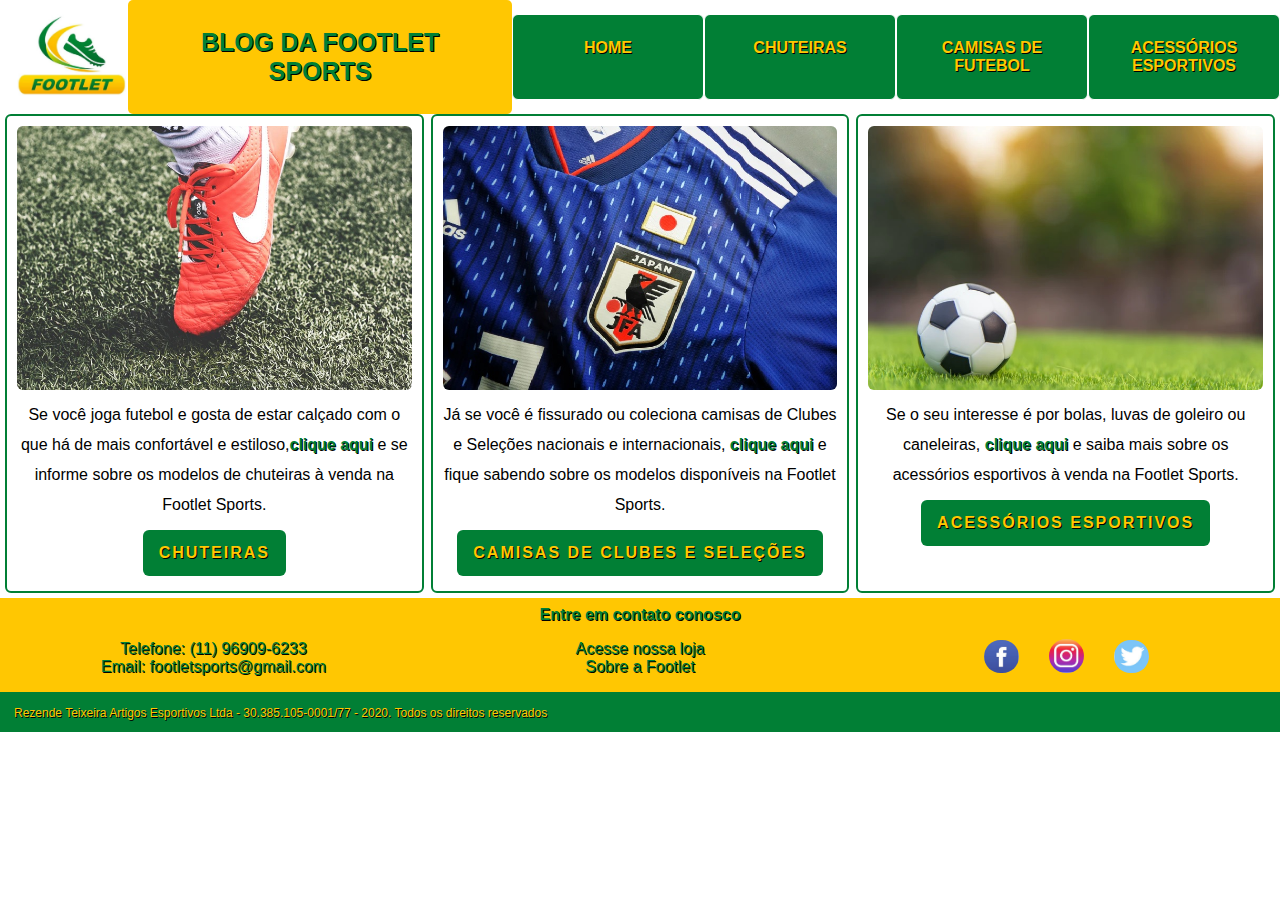
<file: blog footlet/index.html>
<!DOCTYPE html>
<html lang="pt" dir="ltr">
  <head>
    <meta charset="utf-8">
    <link rel="stylesheet" href="styleblog.css">
    <title>Blog | Footlet Sports</title>
</head>
<body>
  <header class="cabeca">
    <section class="cabecacolunas">
      <img src="Img/logo_footlet.jpeg" alt="Logo Footlet">
    </section>
    <section class="cabecacolunas">
      <h1>BLOG DA FOOTLET SPORTS</h1>
    </section>
    <section class="cabecacolunas">
        <nav class="lista-menu">
            <a href="index.html" class="lista-menu-item">HOME</a>
            <a href="chuteiras.html" class="lista-menu-item">CHUTEIRAS</a>
            <a href="camisas.html" class="lista-menu-item">CAMISAS DE FUTEBOL</a>
            <a href="acessorios.html" class="lista-menu-item">ACESSÓRIOS ESPORTIVOS</a>
          </nav>
    </section>
  </header>
    <main>
      <container class="container">
      <section class="colunas-home">
        <img src="Img/chuteira750500.jpg" alt="Chuteiras">
        <p>Se você joga futebol e gosta de estar calçado com o que há de mais confortável e estiloso,<a href="chuteiras.html" class="link">clique aqui</a> e se informe sobre os modelos de chuteiras à venda na Footlet Sports.</p>
        <a href="chuteiras.html" class="btn">CHUTEIRAS</a>
      </section>
        <section class="colunas-home">
        <img src="Img/camisa750500.jpg" alt="Camisas de Clubes e Seleções">
        <p>Já se você é fissurado ou coleciona camisas de Clubes e Seleções nacionais e internacionais, <a href="camisas.html" class="link">clique aqui</a> e fique sabendo sobre os modelos disponíveis na Footlet Sports.</p>
        <a href="camisas.html" class="btn">CAMISAS DE CLUBES E SELEÇÕES</a>
      </section>
      <section class="colunas-home">
        <img src="Img/bola750500.jpg" alt="Acessórios Esportivos">
        <p>Se o seu interesse é por bolas, luvas de goleiro ou caneleiras, <a href="acessorios.html" class="link">clique aqui</a> e saiba mais sobre os acessórios esportivos à venda na Footlet Sports.</p>
        <a href="acessorios.html" class="btn">ACESSÓRIOS ESPORTIVOS</a>
      </section>
      </container>
      <div>
        <h3>Entre em contato conosco</h3>
      <div class="rodape">
        <section class ="colunas-rodape">
          <ul>
          <li>Telefone: (11) 96909-6233</li>
          <li>Email: footletsports@gmail.com</li>
          </ul>
        </section>
        <section class ="colunas-rodape">
          <p><a href="http://www.footlet.com.br/" target="_blank" class="item-menu-rodape">Acesse nossa loja</a></p>
          <p><a href="https://www.footlet.com.br/quemsomos/" target="_blank" class="item-menu-rodape">Sobre a Footlet</a></p>
        </section>
        <section class ="colunas-rodape">
          <p><a href="https://www.facebook.com/footletsports/" target="_blank" class="item-menu-sociais"><img src="Img/icone_facebook.png" alt="face"></a><a href="https://www.instagram.com/footlet_sports/" target="_blank" class="item-menu-sociais"><img src="Img/icone_insta.png" alt="insta"></a><a href="https://twitter.com/footlet_sports" target="_blank" class="item-menu-sociais"><img src="Img/icone_twitter.png" alt="twitter"></a></p>
          </section>
        </div>
  </main>
  <footer>
  <p>Rezende Teixeira Artigos Esportivos Ltda - 30.385.105-0001/77 - 2020. Todos os direitos reservados<p>
  </footer>
  </body>
</file>
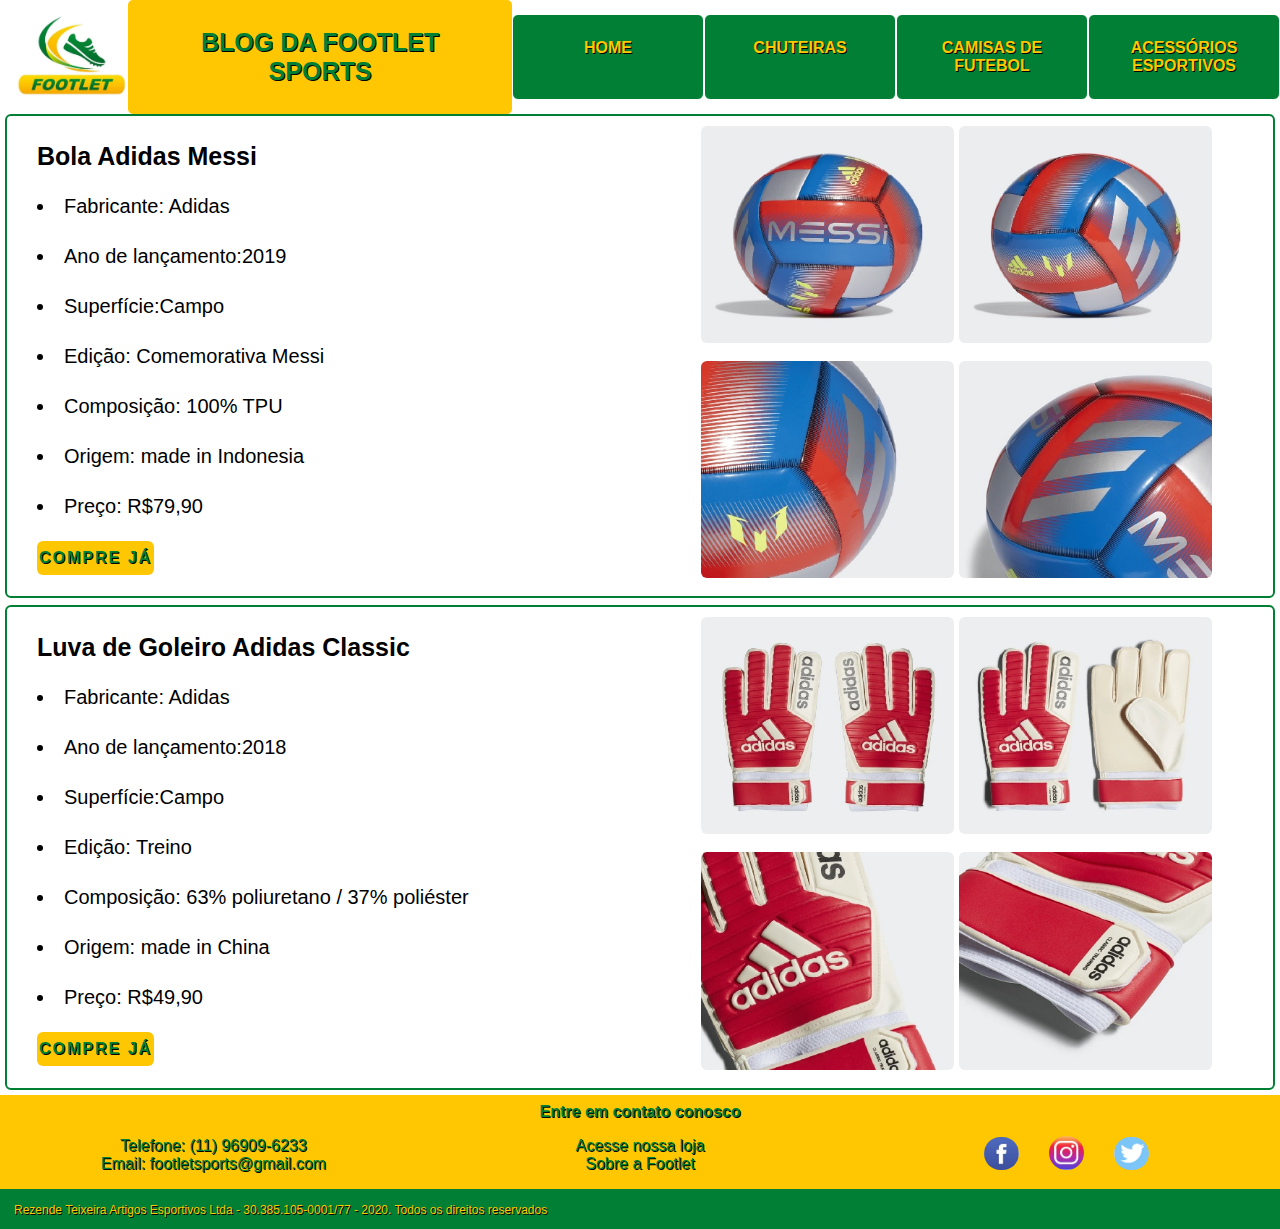
<file: blog footlet/acessorios.html>
<!DOCTYPE html>
<html lang="pt" dir="ltr">
  <head>
    <meta charset="utf-8">
    <link rel="stylesheet" href="styleblog.css">
    <title> Acessórios | Blog | Footlet Sports</title>
</head>
<body>
  <header class="cabeca">
    <section class="cabecacolunas">
      <img src="Img/logo_footlet.jpeg" alt="Logo Footlet">
    </section>
    <section class="cabecacolunas">
      <h1>BLOG DA FOOTLET SPORTS</h1>
    </section>
    <section class="cabecacolunas">
        <nav class="lista-menu">
            <a href="index.html" class="lista-menu-item">HOME</a>
            <a href="chuteiras.html" class="lista-menu-item">CHUTEIRAS</a>
            <a href="camisas.html" class="lista-menu-item">CAMISAS DE FUTEBOL</a>
            <a href="acessorios.html" class="lista-menu-item">ACESSÓRIOS ESPORTIVOS</a>
          </nav>
    </section>
  </header>
    <main>
      <container class="chuteiras">
      <section class="linhas-chuteiras">
        <div class="caracteristicas">
        <h2>Bola Adidas Messi</h2>
        <ul>
          <li>Fabricante: Adidas</li>
          <li>Ano de lançamento:2019</li>
          <li>Superfície:Campo</li>
          <li>Edição: Comemorativa Messi</li>
          <li>Composição: 100% TPU</li>
          <li>Origem: made in Indonesia</li>
          <li>Preço: R$79,90</li>
        </ul>
        <a href="https://www.footlet.com.br/produtos/bola-adidas-messi-capitano-original/" target="_blank" class="botaoprodutos">Compre já</a>
        </div>
        <div class="fotosprodutos">
        <img src="Img/bolamessi1.png" alt="bolamessi1"</img>
        <img src="Img/bolamessi2.png" alt="bolamessi2"</img>
        <img src="Img/bolamessi3.png" alt="bolamessi3"</img>
        <img src="Img/bolamessi4.png" alt="bolamessi4"</img>
        </div>
      </section>
      <section class="linhas-chuteiras">
        <div class="caracteristicas">
          <h2>Luva de Goleiro Adidas Classic</h2>
          <ul>
            <li>Fabricante: Adidas</li>
            <li>Ano de lançamento:2018</li>
            <li>Superfície:Campo</li>
            <li>Edição: Treino</li>
            <li>Composição: 63% poliuretano / 37% poliéster</li>
            <li>Origem: made in China</li>
            <li>Preço: R$49,90</li>
            </ul>
        <a href="https://www.footlet.com.br/produtos/luva-de-goleiro-adidas-classic-training-original/" target="_blank" class="botaoprodutos">Compre já</a>
        </div>
        <div class="fotosprodutos">
        <img src="Img/luvaadidas1.png" alt="luvaadidas1"</img>
        <img src="Img/luvaadidas2.png" alt="luvaadidas2"</img>
        <img src="Img/luvaadidas3.png" alt="luvaadidas3"</img>
        <img src="Img/luvaadidas4.png" alt="luvaadidas4"</img>
        </div>
        </section>
      </container>
        <h3>Entre em contato conosco</h3>
      <div class="rodape">
        <section class ="colunas-rodape">
          <ul>
          <li>Telefone: (11) 96909-6233</li>
          <li>Email: footletsports@gmail.com</li>
          </ul>
        </section>
        <section class ="colunas-rodape">
          <p><a href="http://www.footlet.com.br/" target="_blank" class="item-menu-rodape">Acesse nossa loja</a></p>
          <p><a href="https://www.footlet.com.br/quemsomos/" target="_blank" class="item-menu-rodape">Sobre a Footlet</a></p>
        </section>
        <section class ="colunas-rodape">
          <p><a href="https://www.facebook.com/footletsports/" target="_blank" class="item-menu-sociais"><img src="Img/icone_facebook.png" alt="face"></a><a href="https://www.instagram.com/footlet_sports/" target="_blank" class="item-menu-sociais"><img src="Img/icone_insta.png" alt="insta"></a><a href="https://twitter.com/footlet_sports" target="_blank" class="item-menu-sociais"><img src="Img/icone_twitter.png" alt="twitter"></a></p>
          </section>
        </div>
  </main>
  <footer>
  <p>Rezende Teixeira Artigos Esportivos Ltda - 30.385.105-0001/77 - 2020. Todos os direitos reservados<p>
  </footer>
  </body>
</file>
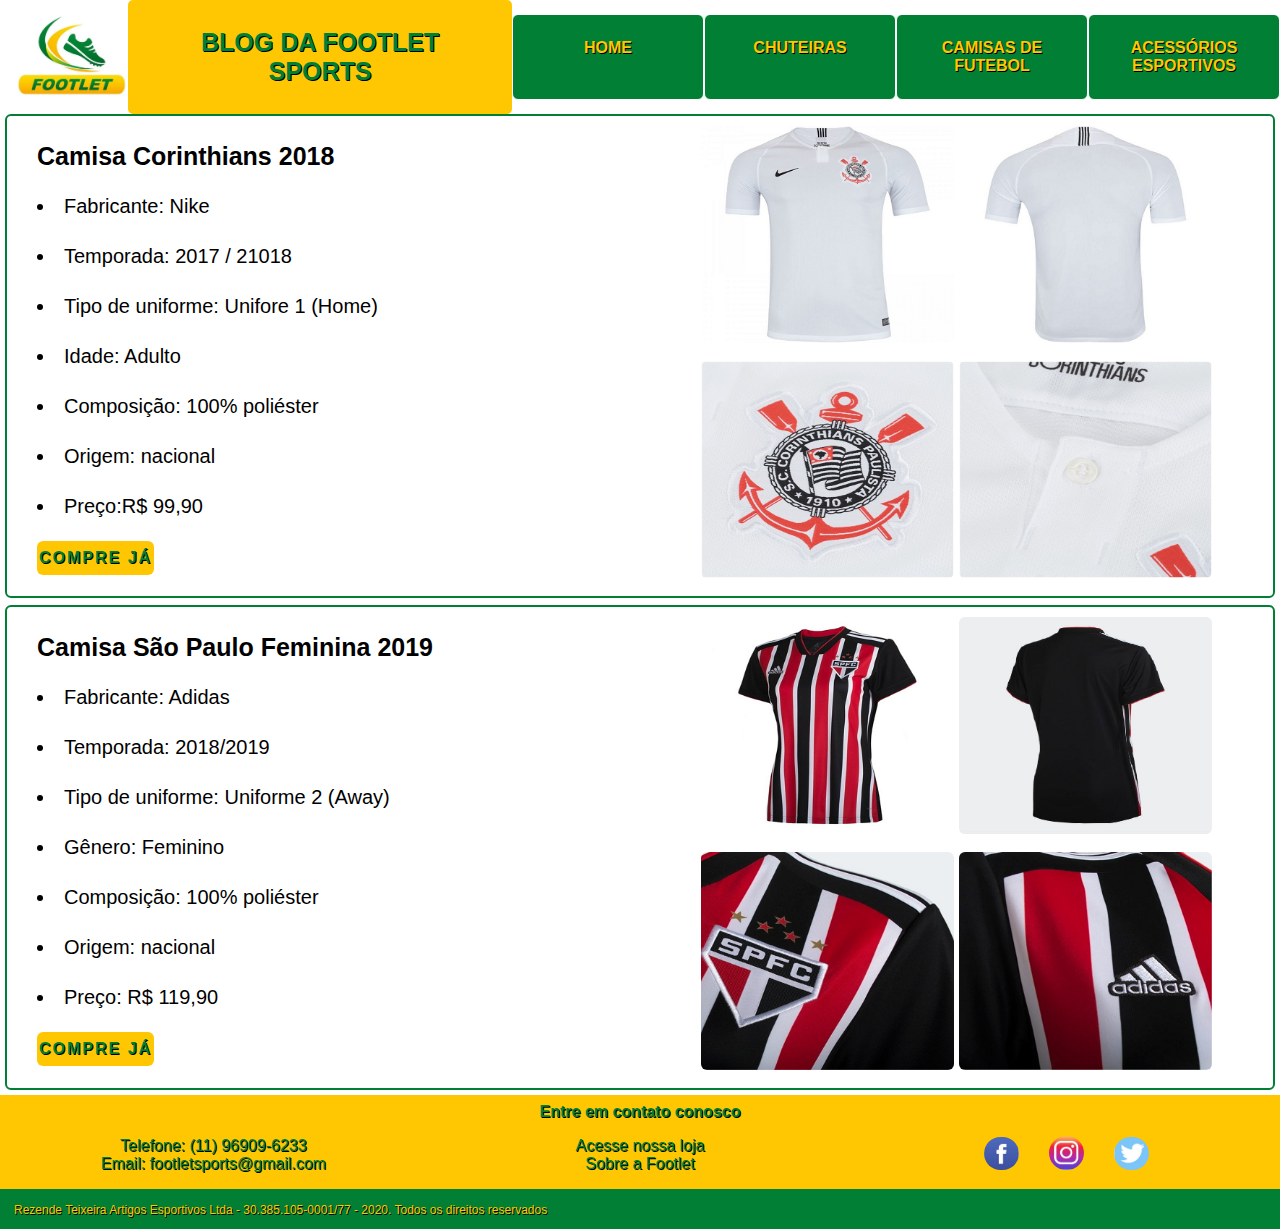
<file: blog footlet/camisas.html>
<!DOCTYPE html>
<html lang="pt" dir="ltr">
  <head>
    <meta charset="utf-8">
    <link rel="stylesheet" href="styleblog.css">
    <title> Camisas | Blog | Footlet Sports</title>
</head>
<body>
  <header class="cabeca">
    <section class="cabecacolunas">
      <img src="Img/logo_footlet.jpeg" alt="Logo Footlet">
    </section>
    <section class="cabecacolunas">
      <h1>BLOG DA FOOTLET SPORTS</h1>
    </section>
    <section class="cabecacolunas">
        <nav class="lista-menu">
            <a href="index.html" class="lista-menu-item">HOME</a>
            <a href="chuteiras.html" class="lista-menu-item">CHUTEIRAS</a>
            <a href="camisas.html" class="lista-menu-item">CAMISAS DE FUTEBOL</a>
            <a href="acessorios.html" class="lista-menu-item">ACESSÓRIOS ESPORTIVOS</a>
          </nav>
    </section>
  </header>
    <main>
      <container class="chuteiras">
      <section class="linhas-chuteiras">
        <div class="caracteristicas">
        <h2>Camisa Corinthians 2018</h2>
        <ul>
          <li>Fabricante: Nike</li>
          <li>Temporada: 2017 / 21018</li>
          <li>Tipo de uniforme: Unifore 1 (Home)</li>
          <li>Idade: Adulto</li>
          <li>Composição: 100% poliéster</li>
          <li>Origem: nacional</li>
          <li>Preço:R$ 99,90</li>
          </ul>
        <a href="https://www.footlet.com.br/produtos/camisa-corinthians-branca-2018-uniforme-1-nike-torcedor-original/" target="_blank" class="botaoprodutos">Compre já</a>
        </div>
        <div class="fotosprodutos">
        <img src="Img/corinthians1.png" alt="corinthians1"</img>
        <img src="Img/corinthians2.png" alt="corinthians2"</img>
        <img src="Img/corinthians3.png" alt="corinthians3"</img>
        <img src="Img/corinthians4.png" alt="corinthians4"</img>
        </div>
      </section>
      <section class="linhas-chuteiras">
        <div class="caracteristicas">
          <h2>Camisa São Paulo Feminina 2019</h2>
          <ul>
            <li>Fabricante: Adidas</li>
            <li>Temporada: 2018/2019</li>
            <li>Tipo de uniforme: Uniforme 2 (Away)</li>
            <li>Gênero: Feminino</li>
            <li>Composição: 100% poliéster</li>
            <li>Origem: nacional</li>
            <li>Preço: R$ 119,90</li>
            </ul>
        <a href="https://www.footlet.com.br/produtos/camisa-feminina-sao-paulo-adidas-2018-listrada-original/" target="_blank" class="botaoprodutos">Compre já</a>
        </div>
        <div class="fotosprodutos">
        <img src="Img/saopaulo1.png" alt="saopaulo1"</img>
        <img src="Img/saopaulo2.png" alt="saopaulo2"</img>
        <img src="Img/saopaulo3.png" alt="saopaulo3"</img>
        <img src="Img/saopaulo4.png" alt="saopaulo4"</img>
        </div>
        </section>
      </container>
        <h3>Entre em contato conosco</h3>
      <div class="rodape">
        <section class ="colunas-rodape">
          <ul>
          <li>Telefone: (11) 96909-6233</li>
          <li>Email: footletsports@gmail.com</li>
          </ul>
        </section>
        <section class ="colunas-rodape">
          <p><a href="http://www.footlet.com.br/" target="_blank" class="item-menu-rodape">Acesse nossa loja</a></p>
          <p><a href="https://www.footlet.com.br/quemsomos/" target="_blank" class="item-menu-rodape">Sobre a Footlet</a></p>
        </section>
        <section class ="colunas-rodape">
          <p><a href="https://www.facebook.com/footletsports/" target="_blank" class="item-menu-sociais"><img src="Img/icone_facebook.png" alt="face"></a><a href="https://www.instagram.com/footlet_sports/" target="_blank" class="item-menu-sociais"><img src="Img/icone_insta.png" alt="insta"></a><a href="https://twitter.com/footlet_sports" target="_blank" class="item-menu-sociais"><img src="Img/icone_twitter.png" alt="twitter"></a></p>
          </section>
        </div>
  </main>
  <footer>
  <p>Rezende Teixeira Artigos Esportivos Ltda - 30.385.105-0001/77 - 2020. Todos os direitos reservados<p>
  </footer>
  </body>
</file>
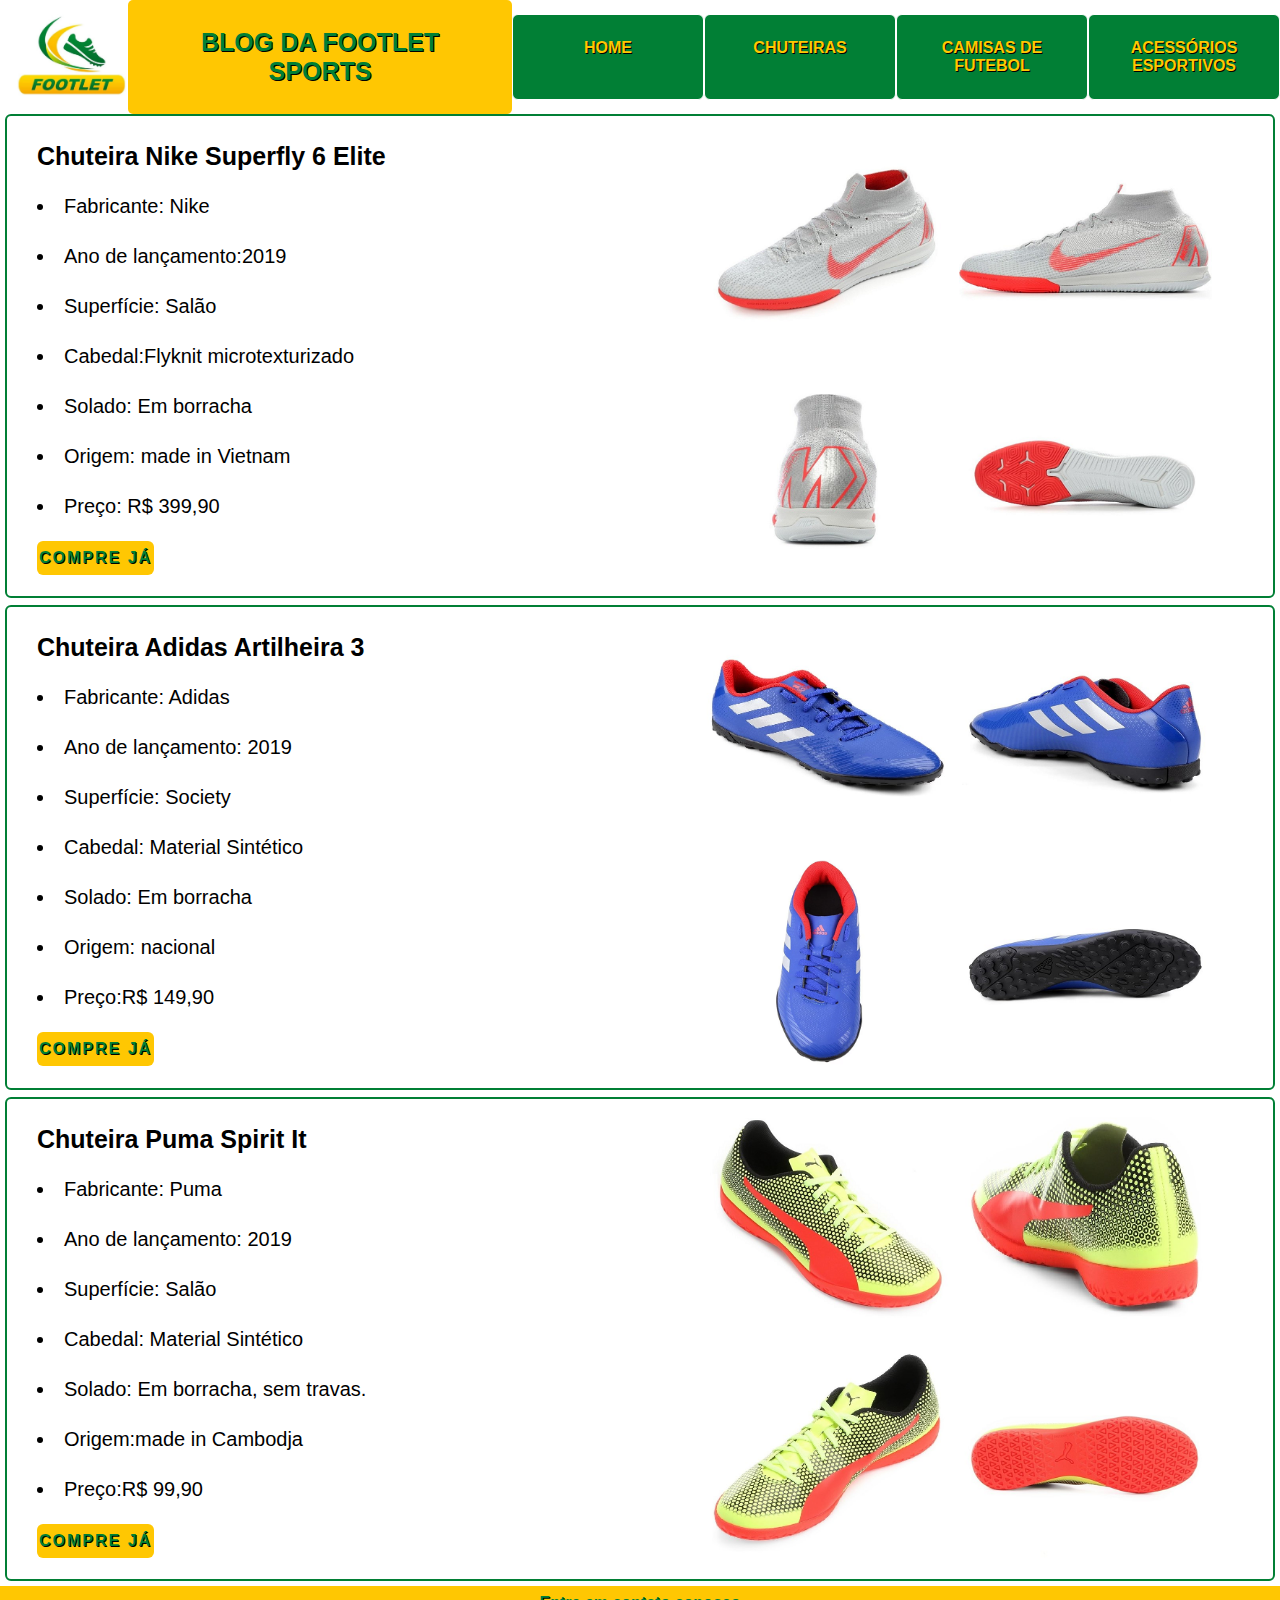
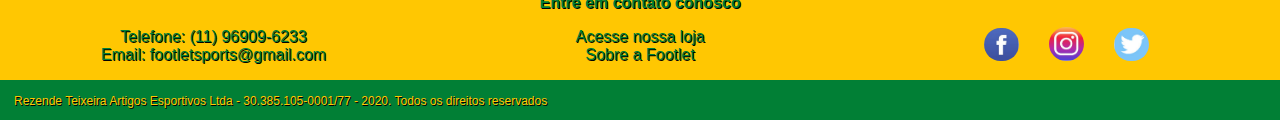
<file: blog footlet/chuteiras.html>
<!DOCTYPE html>
<html lang="pt" dir="ltr">
  <head>
    <meta charset="utf-8">
    <link rel="stylesheet" href="styleblog.css">
    <title> Chuteiras | Blog | Footlet Sports</title>
</head>
<body>
  <header class="cabeca">
    <section class="cabecacolunas">
      <img src="Img/logo_footlet.jpeg" alt="Logo Footlet">
    </section>
    <section class="cabecacolunas">
      <h1>BLOG DA FOOTLET SPORTS</h1>
    </section>
    <section class="cabecacolunas">
        <nav class="lista-menu">
            <a href="index.html" class="lista-menu-item">HOME</a>
            <a href="chuteiras.html" class="lista-menu-item">CHUTEIRAS</a>
            <a href="camisas.html" class="lista-menu-item">CAMISAS DE FUTEBOL</a>
            <a href="acessorios.html" class="lista-menu-item">ACESSÓRIOS ESPORTIVOS</a>
          </nav>
    </section>
  </header>
    <main>
      <container class="chuteiras">
      <section class="linhas-chuteiras">
        <div class="caracteristicas">
          <h2>Chuteira Nike Superfly 6 Elite</h2>
          <ul>
          <li>Fabricante: Nike</li>
          <li>Ano de lançamento:2019</li>
          <li>Superfície: Salão</li>
          <li>Cabedal:Flyknit microtexturizado </li>
          <li>Solado: Em borracha</li>
          <li>Origem: made in Vietnam</li>
          <li>Preço: R$ 399,90</li>
          </ul>
          <a href="https://www.footlet.com.br/produtos/chuteira-salao-nike-superfly-6-elite-cinza-original/" target="_blank" class="botaoprodutos">Compre já</a>
          </div>
          <div class="fotosprodutos">
          <img src="Img/nikeelite1.png" alt="nikeelite1"</img>
          <img src="Img/nikeelite2.png" alt="nikeelite2"</img>
          <img src="Img/nikeelite3.png" alt="nikeelite3"</img>
          <img src="Img/nikeelite4.png" alt="nikeelite4"</img>
        </div>
      </section>
      <section class="linhas-chuteiras">
        <div class="caracteristicas">
        <h2>Chuteira Adidas Artilheira 3</h2>
        <ul>
          <li>Fabricante: Adidas</li>
          <li>Ano de lançamento: 2019</li>
          <li>Superfície: Society</li>
          <li>Cabedal: Material Sintético</li>
          <li>Solado: Em borracha</li>
          <li>Origem: nacional</li>
          <li>Preço:R$ 149,90</li>
          </ul>
        <a href="https://www.footlet.com.br/produtos/chuteira-society-adidas-artilheira-3-original/" target="_blank" class="botaoprodutos">Compre já</a>
        </div>
        <div class="fotosprodutos">
        <img src="Img/artilheira1.png" alt="artilheira1"</img>
        <img src="Img/artilheira2.png" alt="artilheira2"</img>
        <img src="Img/artilheira3.png" alt="artilheira3"</img>
        <img src="Img/artilheira4.png" alt="artilheira4"</img>
        </div>
      </section>
      <section class="linhas-chuteiras">
        <div class="caracteristicas">
          <h2>Chuteira Puma Spirit It</h2>
          <ul>
            <li>Fabricante: Puma</li>
            <li>Ano de lançamento: 2019</li>
            <li>Superfície: Salão</li>
            <li>Cabedal: Material Sintético</li>
            <li>Solado: Em borracha, sem travas.</li>
            <li>Origem:made in Cambodja</li>
            <li>Preço:R$ 99,90</li>
            </ul>
          <a href="https://www.footlet.com.br/produtos/chuteira-salao-puma-spirit-it-amarela-original/" target="_blank" class="botaoprodutos">Compre já</a>
          </div>
          <div class="fotosprodutos">
          <img src="Img/pumaspirit1.png" alt="pumaspirit1"</img>
          <img src="Img/pumaspirit2.png" alt="pumaspirit2"</img>
          <img src="Img/pumaspirit3.png" alt="pumaspirit3"</img>
          <img src="Img/pumaspirit4.png" alt="pumaspirit4"</img>
        </div>
      </section>
      </container>
      <div>
        <h3>Entre em contato conosco</h3>
      <div class="rodape">
        <section class ="colunas-rodape">
          <ul>
          <li>Telefone: (11) 96909-6233</li>
          <li>Email: footletsports@gmail.com</li>
          </ul>
        </section>
        <section class ="colunas-rodape">
          <p><a href="http://www.footlet.com.br/" target="_blank" class="item-menu-rodape">Acesse nossa loja</a></p>
          <p><a href="https://www.footlet.com.br/quemsomos/" target="_blank" class="item-menu-rodape">Sobre a Footlet</a></p>
        </section>
        <section class ="colunas-rodape">
          <p><a href="https://www.facebook.com/footletsports/" target="_blank" class="item-menu-sociais"><img src="Img/icone_facebook.png" alt="face"></a><a href="https://www.instagram.com/footlet_sports/" target="_blank" class="item-menu-sociais"><img src="Img/icone_insta.png" alt="insta"></a><a href="https://twitter.com/footlet_sports" target="_blank" class="item-menu-sociais"><img src="Img/icone_twitter.png" alt="twitter"></a></p>
          </section>
        </div>
  </main>
  <footer>
  <p>Rezende Teixeira Artigos Esportivos Ltda - 30.385.105-0001/77 - 2020. Todos os direitos reservados<p>
  </footer>
  </body>
</file>
<file: blog footlet/styleblog.css>
html * {
  box-sizing: border-box;
  margin: 0;
  padding: 0;
}
body{
  font-family: 'muli', sans-serif;
}

.cabeca img{
  max-width: 85%;
  border-radius: 6px;
  margin-left: 15px;
  }

img{
  max-width: 100%;
  border-radius: 6px;
}

h1{
  font-size: 25px;
  font-weight:bold;
  color: rgb(1,127,53);
  background-color: rgb(255,199,2);
  padding: 28px;
  border-radius: 5px;
  text-shadow: 1px 1px black;
}

.cabeca{
  display: grid;
  grid-template-columns: 10% 30% 60%;
  align-content: center;
  align-items: center;
  text-align: center;
  justify-content: center;
  padding:0px;
}

.cabecacolunas{
  grid-template-columns: 10% 30% 60%;
  align-content: center;
  text-align: center;
  justify-content: center;
  padding: 0px;
  border: 0px;
  text-decoration: none;
}

.lista-menu{
display: grid;
grid-template-columns: 25% 25% 25% 25%;
position: 100%;
align-content: center;
text-align: center;
padding: 0px;
border: 0px;
text-decoration: none;
}

nav{
  box-sizing: border-box;
  align-content: center;
  justify-content: center;
  text-align: center;
  list-style-type: none;
}

.lista-menu-item{
  background-color: rgb(1,127,53);
  text-decoration: none;
  color: rgb(255,199,2);
  font-weight: bold;
  text-shadow: 1px 1px black;
  padding: 24px 26px;
  border-radius: 6px;
  border: 0.5px solid #fff;
}

.lista-menu-item:hover {
  background-color: #fff;
  text-decoration: underline;
}

.container{
  display: grid;
  grid-template-columns: 1fr 1fr 1fr;
  grid-gap: 7px;
  padding: 0px 5px 5px 5px;
  margin-top: 0px;
}

.colunas-home{
  background-color: #fff;
  font-weight: lighter;
  border-radius: 6px;
  line-height: 30px;
  padding: 10px;
  text-align: center;
  border: 2px solid  rgb(1,127,53);
}

.chuteiras{
  display: grid;
  grid-template-rows: 1fr 1fr;
  grid-gap: 7px;
  padding: 0px 5px 5px 5px;
  margin-top: 0px;
  font-size: 20px;
  list-style-position: inside;
}

.linhas-chuteiras{
  display: grid;
  grid-template-columns: 1fr 1fr;
  background-color: #fff;
  font-weight: lighter;
  border-radius: 6px;
  line-height: 50px;
  padding-bottom: 0px;
  border: 2px solid  rgb(1,127,53);
  margin: 0px 0px 0px 0px;
  text-align: center;
}

.caracteristicas{
  text-align: left;
  border-left: 40px;
  padding-left: 30px;
}

.fotosprodutos{
  text-align: center;
  align-content: center;
  align-items: center;
  border-top: 20px;
  padding-top: 10px;
  padding-bottom: 0px;
}

.linhas-chuteiras h2{
  font-size: 25px;
  margin-top: 10px;
  text-align: left;
  align-content: center;
  padding-top: 5px;
}

.chuteiras img{
  max-width: 40%;
}

.btn {
  background-color: rgb(1,127,53);
  color: rgb(255,199,2);
  font-weight: bold;
  display: inline-block;
  font-size: 16px;
  letter-spacing: 2px;
  padding: 8px 16px;
  margin: 10px 0px 5px 0px;
  text-decoration: none;
  text-transform: uppercase;
  border-radius: 6px;
  text-shadow: 1px 1px black;
  text-align: center;
  align-content: center;
  border-bottom: 5px;
}
.btn:hover {
  background-color: #fff;
  text-decoration: underline;
}

.botaoprodutos {
  background-color: rgb(255,199,2);
  color: rgb(1,127,53);
  font-weight: bold;
  display: inline-block;
  font-size: 16px;
  letter-spacing: 2px;
  text-decoration: none;
  text-transform: uppercase;
  border-radius: 6px;
  text-shadow: 1px 1px black;
  text-align: center;
  align-content: center;
  border-bottom: 5px;
  padding:2px;
  line-height: 30px;
}

.botaoprodutos:hover {
  background-color: #fff;
  text-decoration: underline;
}

.link {
  color: rgb(1,127,53);
  text-shadow: 1px 1px black;
  font-weight: bold;
  text-decoration: none;
}
.link:hover {
  text-decoration: underline;
}

h3{
  color: rgb(1,127,53);
  background-color: rgb(255,199,2);
  text-shadow: 1px 1px black;
  text-align: center;
  padding: 8px 0px 0px 0px;
  font-size: 16px;
  }

.rodape {
  display: grid;
  grid-template-columns: 1fr 1fr 1fr;
  color: rgb(1,127,53);
  background-color: rgb(255,199,2);
  text-shadow: 1px 1px black;
  align-content: center;
  align-items: center;
  text-align: center;
  justify-content: center;
  text-decoration: none;
  margin-bottom: 0px;
  padding-bottom: 0px;
}


.colunas-rodape{
  display: grid;
  text-decoration: none;
  margin-bottom: 0px;
  padding-bottom: 0px;
}

.item-menu-rodape{
  text-decoration: none;
  color: rgb(1,127,53);
  text-shadow: 1px 1px black;
}

.item-menu-rodape:hover {
  background-color: #fff;
  text-decoration: underline;
}

p img{
  max-width: 65px;
  max-height: 65px;
  border-radius: 200px;
  padding:15px;
}

footer {
  background-color: rgb(1,127,53);
  color: rgb(255,199,2);
  font-size: 12px;
  text-shadow: 1px 1px black;
  height: 40px;
  padding: 14px;
}
</file>
